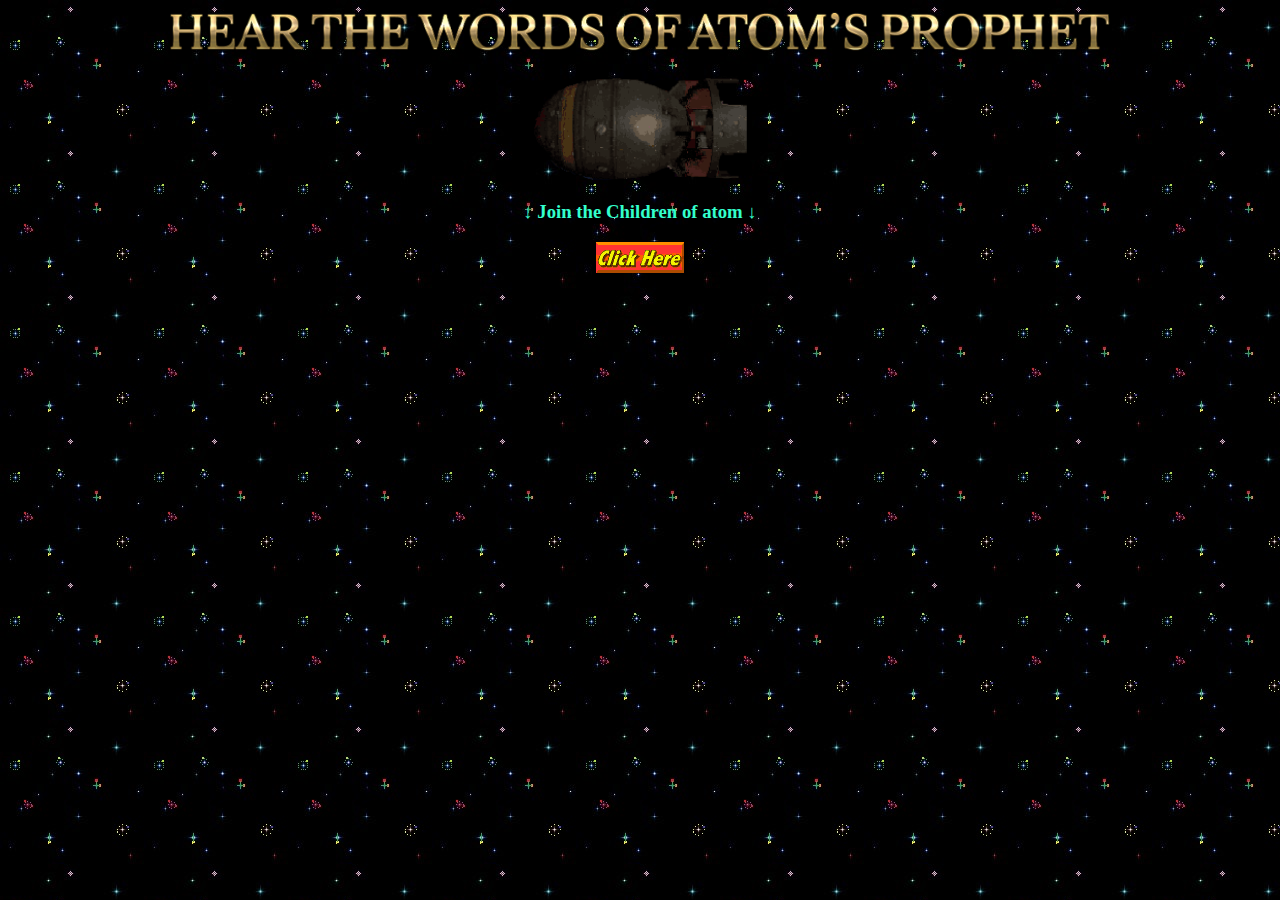
<file: index.html>
<html>
<head>
<link rel="icon" type="image/x-icon" href="img/favicon.ico">
<link rel="stylesheet" href="index.css">
<meta name="viewport" content="width=device-width, initial-scale=1.0">
<meta name="keywords" content="children of atom, faith, Apostles of the Holy Light "</meta>
<title> Welcome to the church of atom</title>
<body bgcolor="#000000" background="img/tile.jpg" text="#33ffcc" 
</head>
<body>
<center><a href ="https://www.youtube.com/@Rad_King"><img src="img/HEAR THE WORDS OF ATOM'S PROPHET.png" alt ="HEAR THE WORDS OF ATOMPS PROPHET"width =75%></img></a></center>
<div class="bomb">
<center><img src="img/atombomb_a.png"alt = "atoms holy relic"></img></center>
</div>
<article>
<center><h3>↓ Join the Children of atom ↓</h3></center>
<center><a href="join.html"><img src="img/ch_to_join.gif"alt="click here to join the children of atom"></img></a></center>


</article>
</body>
</html>
</file>
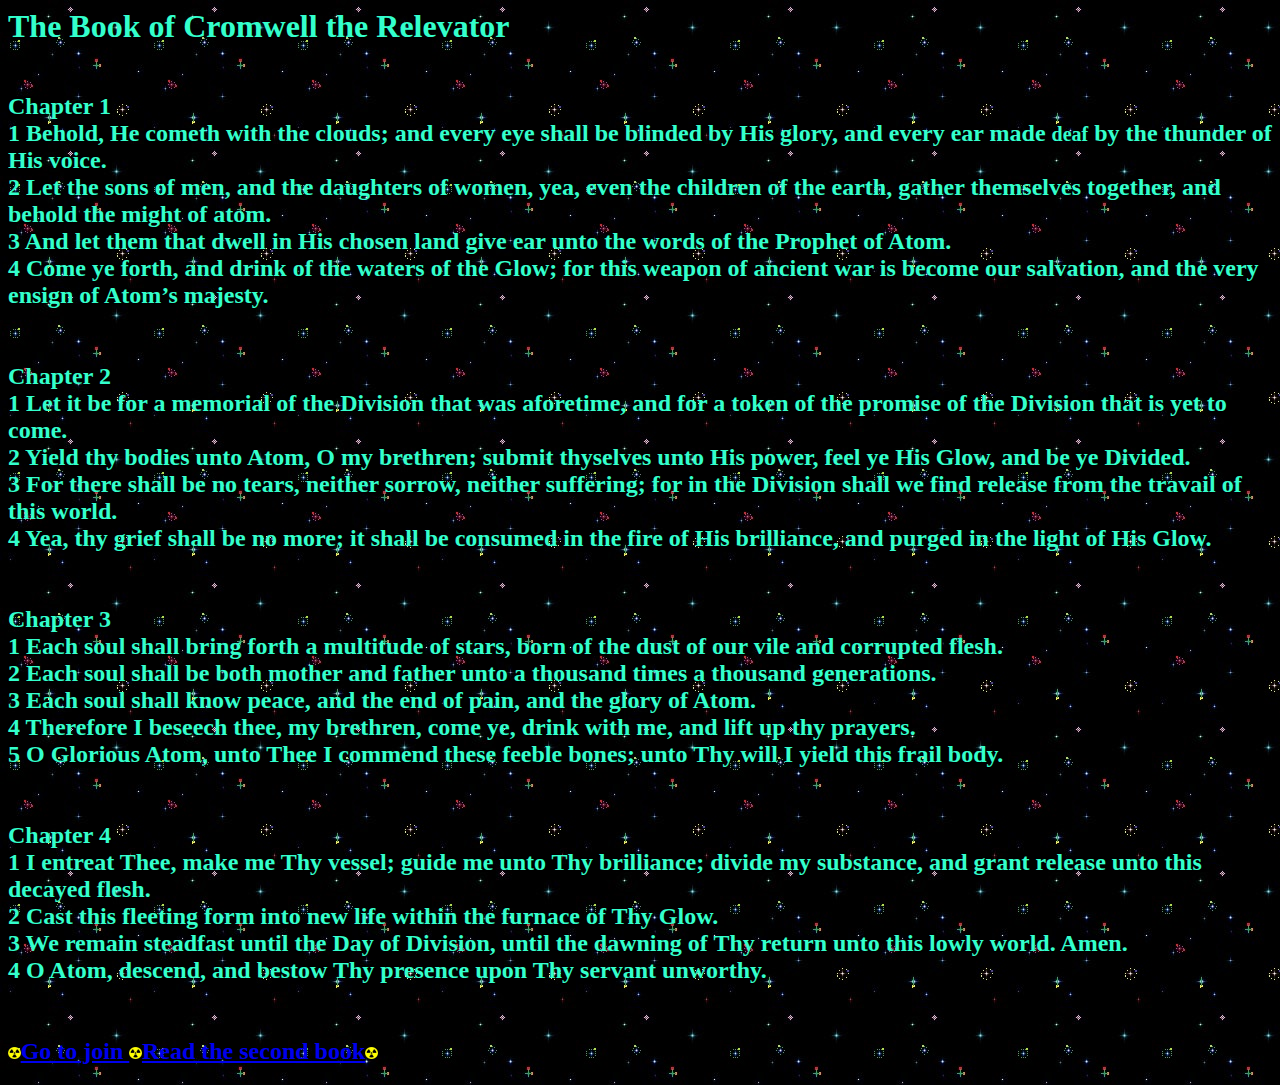
<file: book1.html>
<html>
<head>
<link rel="icon" type="image/x-icon" href="img/favicon.ico">

<meta name="viewport" content="width=device-width, initial-scale=1.0">
<meta name="keywords" content="children of atom, faith, Apostles of the Holy Light "</meta>
<title> Book One of Atom's Holy Scriptures</title>
<body bgcolor="#000000" background="img/tile.jpg" text="#33ffcc" 
</head>
<body>

<article>


<h1>The Book of Cromwell the Relevator</h1>
<h2>
<br>
Chapter 1<br>
1 Behold, He cometh with the clouds; and every eye shall be blinded by His glory, and every ear made <small>deaf</small> by the thunder of His voice.<br>
2 Let the sons of men, and the daughters of women, yea, even the children of the earth, gather themselves together, and behold the might of atom.<br>
3 And let them that dwell in His chosen land give ear unto the words of the Prophet of Atom.<br>
4 Come ye forth, and drink of the waters of the Glow; for this weapon of ancient war is become our salvation, and the very ensign of Atom’s majesty.<br>
<br><br>
Chapter 2<br>
1 Let it be for a memorial of the Division that was aforetime, and for a token of the promise of the Division that is yet to come.<br>
2 Yield thy bodies unto Atom, O my brethren; submit thyselves unto His power, feel ye His Glow, and be ye Divided.<br>
3 For there shall be no tears, neither sorrow, neither suffering; for in the Division shall we find release from the travail of this world.<br>
4 Yea, thy grief shall be no more; it shall be consumed in the fire of His brilliance, and purged in the light of His Glow.<br>
<br><br>
Chapter 3<br>
1 Each soul shall bring forth a multitude of stars, born of the dust of our vile and corrupted flesh.<br>
2 Each soul shall be both mother and father unto a thousand times a thousand generations.<br>
3 Each soul shall know peace, and the end of pain, and the glory of Atom.<br>
4 Therefore I beseech thee, my brethren, come ye, drink with me, and lift up thy prayers.<br>
5 O Glorious Atom, unto Thee I commend these feeble bones; unto Thy will I yield this frail body.<br>
<br><br>
Chapter 4<br>
1 I entreat Thee, make me Thy vessel; guide me unto Thy brilliance; divide my substance, and grant release unto this decayed flesh.<br>
2 Cast this fleeting form into new life within the furnace of Thy Glow.<br>
3 We remain steadfast until the Day of Division, until the dawning of Thy return unto this lowly world. Amen.<br>
4 O Atom, descend, and bestow Thy presence upon Thy servant unworthy.<br>
<br><br>
<img src="img/trifoil.png"width="1%"></img><a href="join.html">Go to join   </a><img src="img/trifoil.png"width="1%"></img><a href="book2.html">Read the second book</a><img src="img/trifoil.png"width="1%"></img>
</h2>

</article>

</body>
</html>
</file>
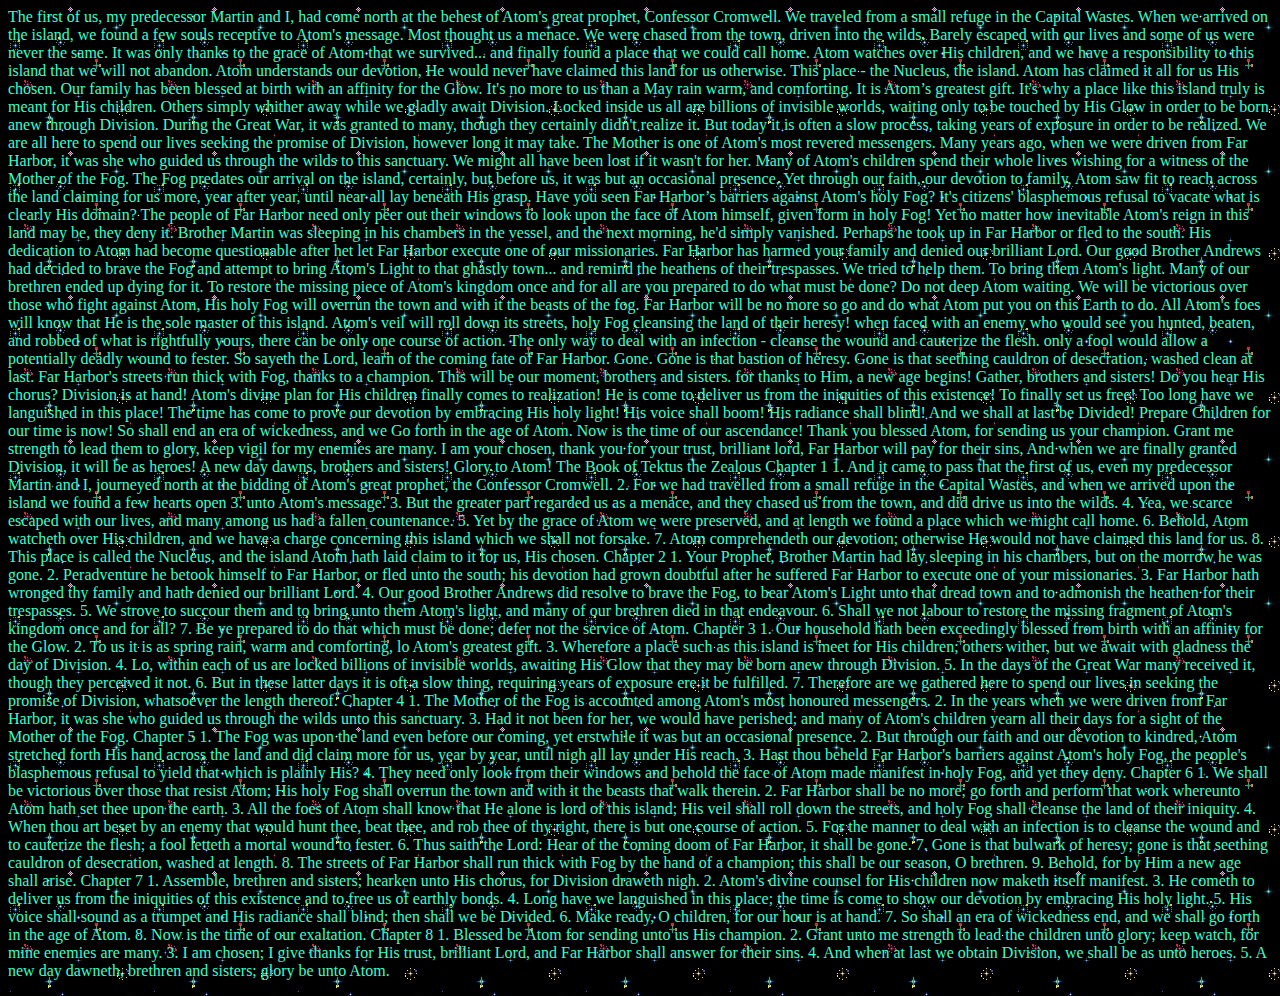
<file: book2.html>
<html>
<head>
<link rel="icon" type="image/x-icon" href="img/favicon.ico">

<meta name="viewport" content="width=device-width, initial-scale=1.0">
<meta name="keywords" content="children of atom, faith, Apostles of the Holy Light "</meta>
<title>book two of atoms holy scriptures</title>
</head>
<body bgcolor="#000000" background="img/tile.jpg" text="#33ffcc" 
<article>
<p>
The first of us, my predecessor Martin and I, had come north at the behest of Atom's great prophet, Confessor Cromwell.  We traveled from a small refuge in the Capital Wastes. When we arrived on the island, we found a few souls receptive to Atom's message.  Most thought us a menace. We were chased from the town, driven into the wilds. Barely escaped with our lives and some of us were never the same.  It was only thanks to the grace of Atom that we survived... and finally found a place that we could call home.  Atom watches over His children, and we have a responsibility to this island that we will not abandon.  Atom understands our devotion, He would never have claimed this land for us otherwise.  This place - the Nucleus, the island. Atom has claimed it all for us His chosen.

Our family has been blessed at birth with an affinity for the Glow. It's no more to us than a May rain warm, and comforting.  It is Atom’s greatest gift.  It's why a place like this island truly is meant for His children. Others simply whither away while we gladly await Division.  

Locked inside us all are billions of invisible worlds, waiting only to be touched by His Glow in order to be born anew through Division.  During the Great War, it was granted to many, though they certainly didn't realize it.  But today it is often a slow process, taking years of exposure in order to be realized.  We are all here to spend our lives seeking the promise of Division, however long it may take.  

The Mother is one of Atom's most revered messengers.  Many years ago, when we were driven from Far Harbor, it was she who guided us through the wilds to this sanctuary.  We might all have been lost if it wasn't for her.  Many of Atom's children spend their whole lives wishing for a witness of the Mother of the Fog.

The Fog predates our arrival on the island, certainly, but before us, it was but an occasional presence. Yet through our faith, our devotion to family, Atom saw fit to reach across the land claiming for us more, year after year, until near all lay beneath His grasp.  Have you seen Far Harbor’s barriers against Atom's holy Fog? It's citizens' blasphemous refusal to vacate what is clearly His domain?  The people of Far Harbor need only peer out their windows to look upon the face of Atom himself, given form in holy Fog!  Yet no matter how inevitable Atom's reign in this land may be, they deny it.

Brother Martin was sleeping in his chambers in the vessel, and the next morning, he'd simply vanished.  Perhaps he took up in Far Harbor or fled to the south. His dedication to Atom had become questionable after het let Far Harbor execute one of our missionaries.  Far Harbor has harmed your family and denied our brilliant Lord.

Our good Brother Andrews had decided to brave the Fog and attempt to bring Atom's Light to that ghastly town... and remind the heathens of their trespasses.  We tried to help them. To bring them Atom's light. Many of our brethren ended up dying for it.  To restore the missing piece of Atom's kingdom once and for all are you prepared to do what must be done?  Do not deep Atom waiting.  We will be victorious over those who fight against Atom, His holy Fog will overrun the town and with it the beasts of the fog.  Far Harbor will be no more so go and do what Atom put you on this Earth to do.  All Atom's foes will know that He is the sole master of this island.  Atom's veil will roll down its streets, holy Fog cleansing the land of their heresy!

when faced with an enemy who would see you hunted, beaten, and robbed of what is rightfully yours, there can be only one course of action.  The only way to deal with an infection - cleanse the wound and cauterize the flesh.  only a fool would allow a potentially deadly wound to fester.

So sayeth the Lord, learn of the coming fate of Far Harbor. Gone. Gone is that bastion of heresy. Gone is that seething cauldron of desecration, washed clean at last. Far Harbor's streets run thick with Fog, thanks to a champion.  This will be our moment, brothers and sisters. for thanks to Him, a new age begins!

Gather, brothers and sisters! Do you hear His chorus? Division is at hand!  Atom's divine plan for His children finally comes to realization!  He is come to deliver us from the iniquities of this existence! To finally set us free!  Too long have we languished in this place! The time has come to prove our devotion by embracing His holy light!  His voice shall boom! His radiance shall blind! And we shall at last be Divided! Prepare Children for our time is now!  So shall end an era of wickedness, and we Go forth in the age of Atom.  Now is the time of our ascendance!

Thank you blessed Atom, for sending us your champion. Grant me strength to lead them to glory, keep vigil for my enemies are many.  I am your chosen, thank you for your trust, brilliant lord, Far Harbor will pay for their sins, And when we are finally granted Division, it will be as heroes! A new day dawns, brothers and sisters!  Glory to Atom!

The Book of Tektus the Zealous

Chapter 1
1. And it came to pass that the first of us, even my predecessor Martin and I, journeyed north at the bidding of Atom's great prophet, the Confessor Cromwell.
2. For we had travelled from a small refuge in the Capital Wastes, and when we arrived upon the island we found a few hearts open 3. unto Atom's message.
3. But the greater part regarded us as a menace, and they chased us from the town, and did drive us into the wilds.
4. Yea, we scarce escaped with our lives, and many among us had a fallen countenance.
5. Yet by the grace of Atom we were preserved, and at length we found a place which we might call home.
6. Behold, Atom watcheth over His children, and we have a charge concerning this island which we shall not forsake.
7. Atom comprehendeth our devotion; otherwise He would not have claimed this land for us.
8. This place is called the Nucleus, and the island Atom hath laid claim to it for us, His chosen.

Chapter 2
1. Your Prophet, Brother Martin had lay sleeping in his chambers, but on the morrow he was gone.
2. Peradventure he betook himself to Far Harbor, or fled unto the south; his devotion had grown doubtful after he suffered Far Harbor to execute one of your missionaries.
3. Far Harbor hath wronged thy family and hath denied our brilliant Lord.
4. Our good Brother Andrews did resolve to brave the Fog, to bear Atom's Light unto that dread town and to admonish the heathen for their trespasses.
5. We strove to succour them and to bring unto them Atom's light, and many of our brethren died in that endeavour.
6. Shall we not labour to restore the missing fragment of Atom's kingdom once and for all?
7. Be ye prepared to do that which must be done; defer not the service of Atom.

Chapter 3
1. Our household hath been exceedingly blessed from birth with an affinity for the Glow.
2. To us it is as spring rain, warm and comforting, lo Atom's greatest gift.
3. Wherefore a place such as this island is meet for His children; others wither, but we await with gladness the day of Division.
4. Lo, within each of us are locked billions of invisible worlds, awaiting His Glow that they may be born anew through Division.
5. In the days of the Great War many received it, though they perceived it not.
6. But in these latter days it is oft a slow thing, requiring years of exposure ere it be fulfilled.
7. Therefore are we gathered here to spend our lives in seeking the promise of Division, whatsoever the length thereof.

Chapter 4
1. The Mother of the Fog is accounted among Atom's most honoured messengers.
2. In the years when we were driven from Far Harbor, it was she who guided us through the wilds unto this sanctuary.
3. Had it not been for her, we would have perished; and many of Atom's children yearn all their days for a sight of the Mother of the Fog.

Chapter 5
1. The Fog was upon the land even before our coming, yet erstwhile it was but an occasional presence.
2. But through our faith and our devotion to kindred, Atom stretched forth His hand across the land and did claim more for us, year by year, until nigh all lay under His reach.
3. Hast thou beheld Far Harbor's barriers against Atom's holy Fog, the people's blasphemous refusal to yield that which is plainly His?
4. They need only look from their windows and behold the face of Atom made manifest in holy Fog, and yet they deny.


Chapter 6
1. We shall be victorious over those that resist Atom; His holy Fog shall overrun the town and with it the beasts that walk therein.
2. Far Harbor shall be no more; go forth and perform that work whereunto Atom hath set thee upon the earth.
3. All the foes of Atom shall know that He alone is lord of this island; His veil shall roll down the streets, and holy Fog shall cleanse the land of their iniquity.
4. When thou art beset by an enemy that would hunt thee, beat thee, and rob thee of thy right, there is but one course of action.
5. For the manner to deal with an infection is to cleanse the wound and to cauterize the flesh; a fool letteth a mortal wound to fester.
6. Thus saith the Lord: Hear of the coming doom of Far Harbor, it shall be gone.
7. Gone is that bulwark of heresy; gone is that seething cauldron of desecration, washed at length.
8. The streets of Far Harbor shall run thick with Fog by the hand of a champion; this shall be our season, O brethren.
9. Behold, for by Him a new age shall arise.

Chapter 7
1. Assemble, brethren and sisters; hearken unto His chorus, for Division draweth nigh.
2. Atom's divine counsel for His children now maketh itself manifest.
3. He cometh to deliver us from the iniquities of this existence and to free us of earthly bonds.
4. Long have we languished in this place; the time is come to show our devotion by embracing His holy light.
5. His voice shall sound as a trumpet and His radiance shall blind; then shall we be Divided.
6. Make ready, O children, for our hour is at hand.
7. So shall an era of wickedness end, and we shall go forth in the age of Atom.
8. Now is the time of our exaltation.

Chapter 8
1. Blessed be Atom for sending unto us His champion.
2. Grant unto me strength to lead the children unto glory; keep watch, for mine enemies are many.
3. I am chosen; I give thanks for His trust, brilliant Lord, and Far Harbor shall answer for their sins.
4. And when at last we obtain Division, we shall be as unto heroes.
5. A new day dawneth, brethren and sisters; glory be unto Atom.
</p>
</article>


<body>
</body>
</html>
</file>
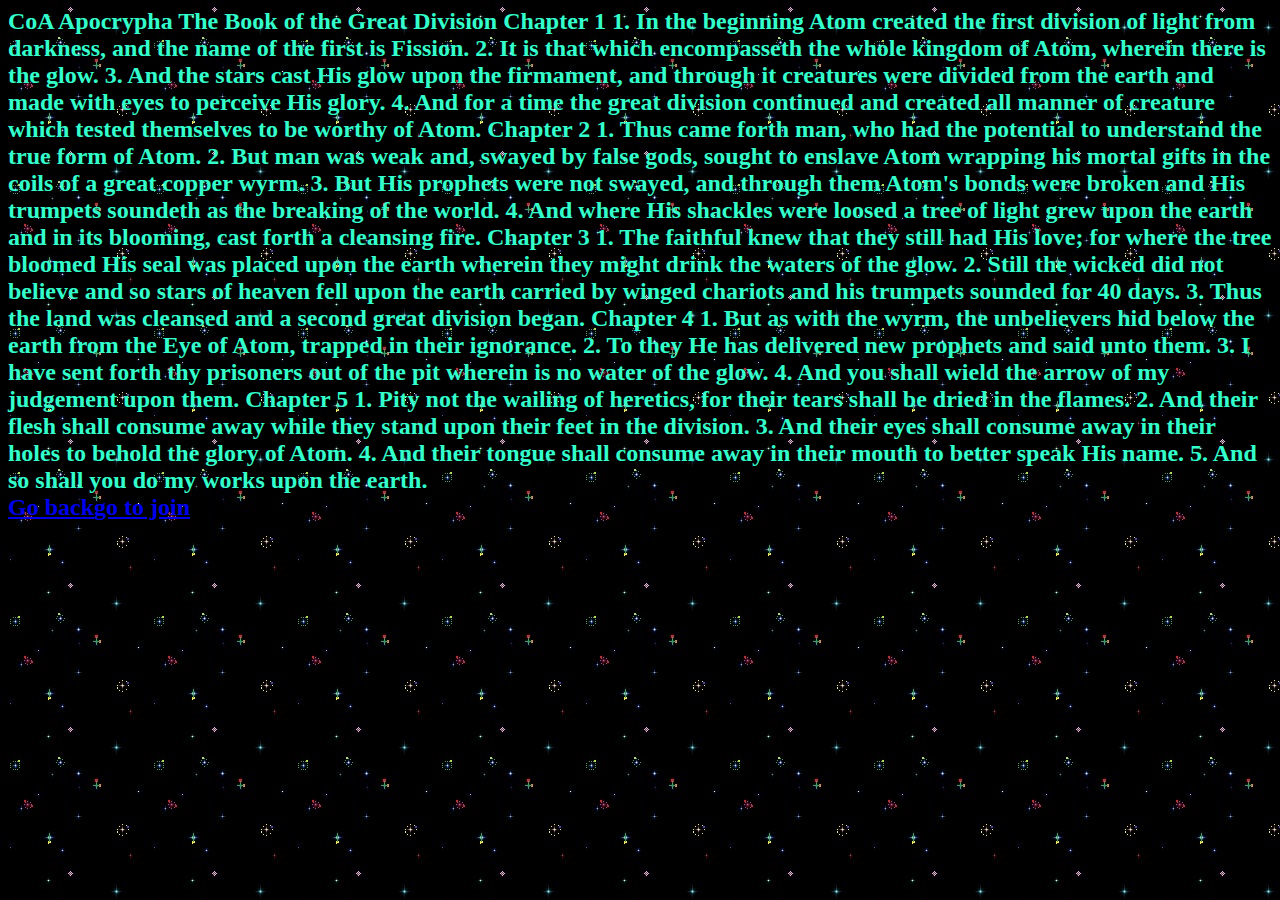
<file: book3.html>
<html>
<head>
<link rel="icon" type="image/x-icon" href="img/favicon.ico">

<meta name="viewport" content="width=device-width, initial-scale=1.0">
<meta name="keywords" content="children of atom, faith, Apostles of the Holy Light "</meta>
<title>book three of atoms holy scriptures</title>
</head>
<body bgcolor="#000000" background="img/tile.jpg" text="#33ffcc" 
<article>
<h2>
CoA Apocrypha

The Book of the Great Division 

Chapter 1
1. In the beginning Atom created the first division of light from darkness, and the name of the first is Fission.
2. It is that which encompasseth the whole kingdom of Atom, wherein there is the glow.
3. And the stars cast His glow upon the firmament, and through it creatures were divided from the earth and made with eyes to perceive His glory.
4. And for a time the great division continued and created all manner of creature which tested themselves to be worthy of Atom.

Chapter 2
1. Thus came forth man, who had the potential to understand the true form of Atom.
2. But man was weak and, swayed by false gods, sought to enslave Atom wrapping his mortal gifts in the coils of a great copper wyrm.
3. But His prophets were not swayed, and through them Atom's bonds were broken and His trumpets soundeth as the breaking of the world.
4. And where His shackles were loosed a tree of light grew upon the earth and in its blooming, cast forth a cleansing fire.

Chapter 3
1. The faithful knew that they still had His love; for where the tree bloomed His seal was placed upon the earth wherein they might drink the waters of the glow.
2. Still the wicked did not believe and so stars of heaven fell upon the earth carried by winged chariots and his trumpets sounded for 40 days.
3. Thus the land was cleansed and a second great division began.

Chapter 4
1. But as with the wyrm, the unbelievers hid below the earth from the Eye of Atom, trapped in their ignorance.
2. To they He has delivered new prophets and said unto them.
3. I have sent forth thy prisoners out of the pit wherein is no water of the glow.
4. And you shall wield the arrow of my judgement upon them.

Chapter 5
1. Pity not the wailing of heretics, for their tears shall be dried in the flames.
2. And their flesh shall consume away while they stand upon their feet in the division.
3. And their eyes shall consume away in their holes to behold the glory of Atom.
4. And their tongue shall consume away in their mouth to better speak His name.
5. And so shall you do my works upon the earth.

<br>
<a href="book2.html">Go back</a><a href="join.html">go to join</a>
</h2>
</article>


<body>
</body>
</html>
</file>
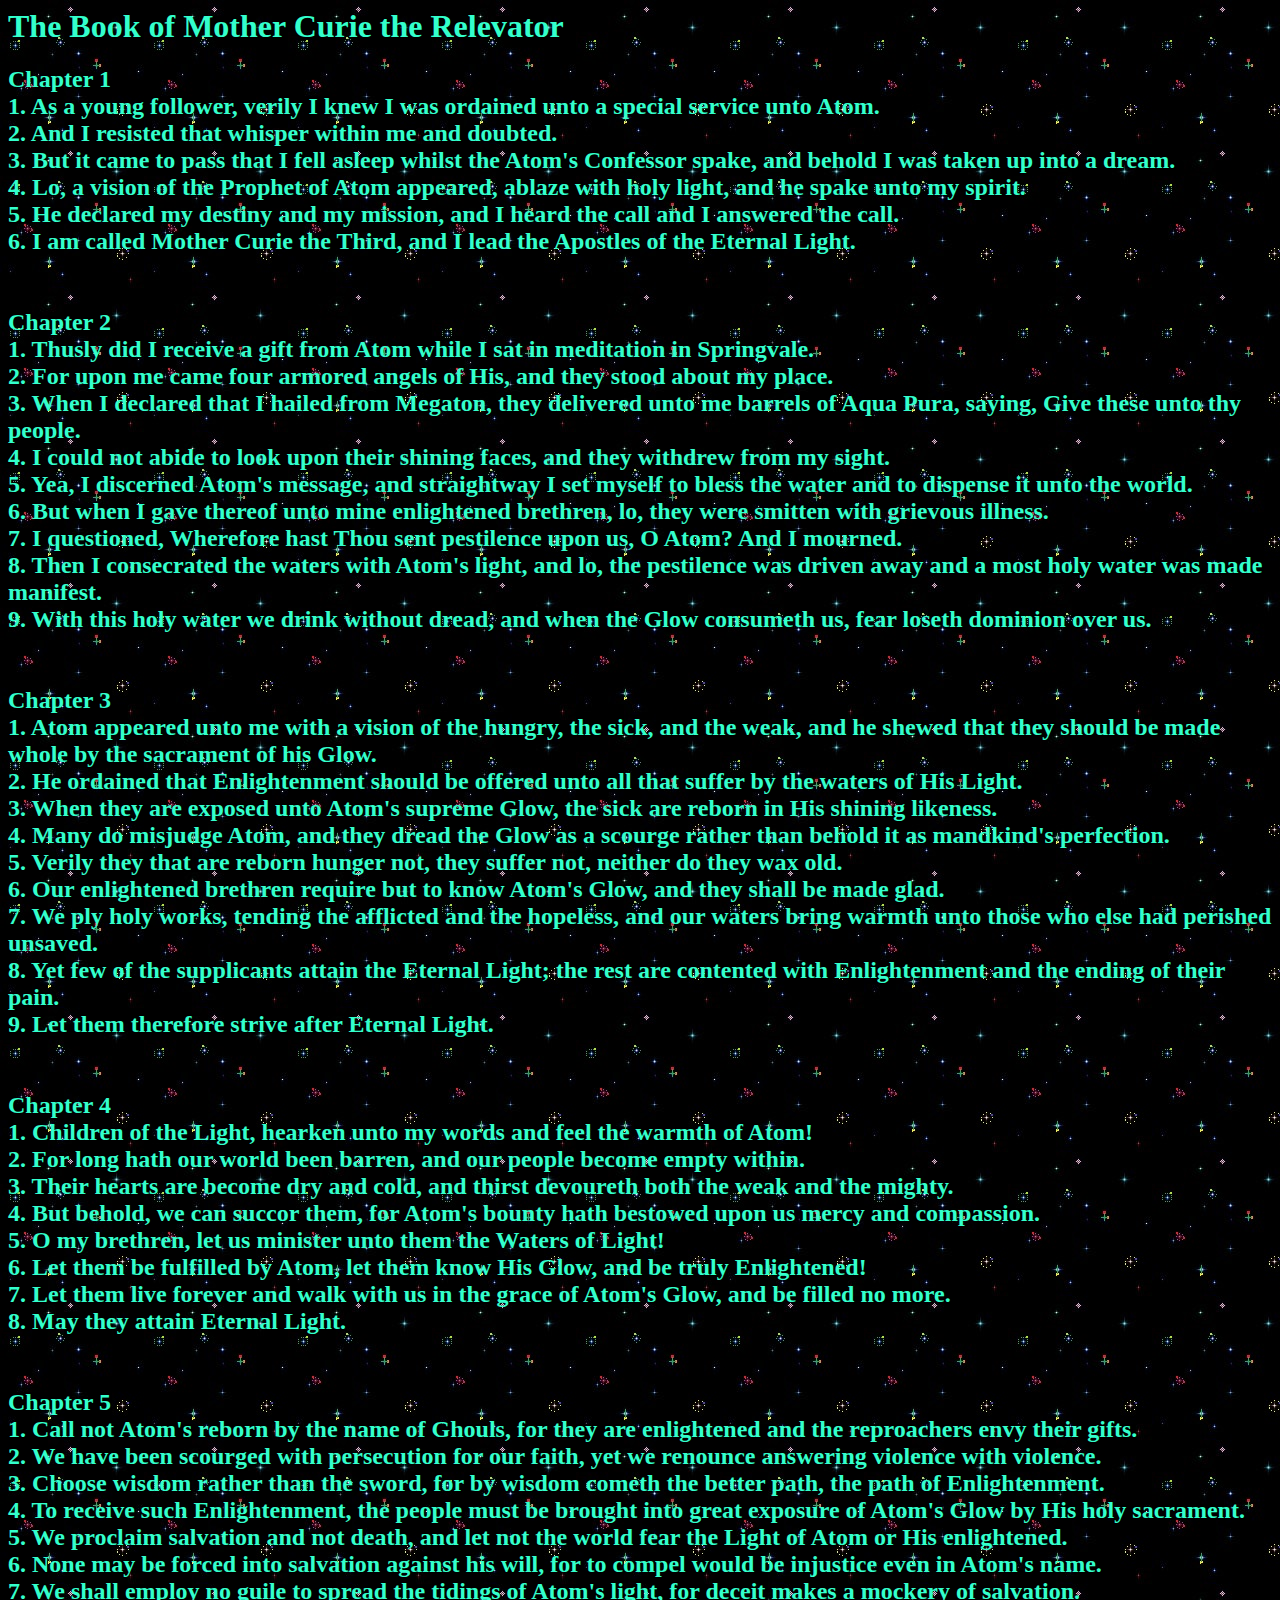
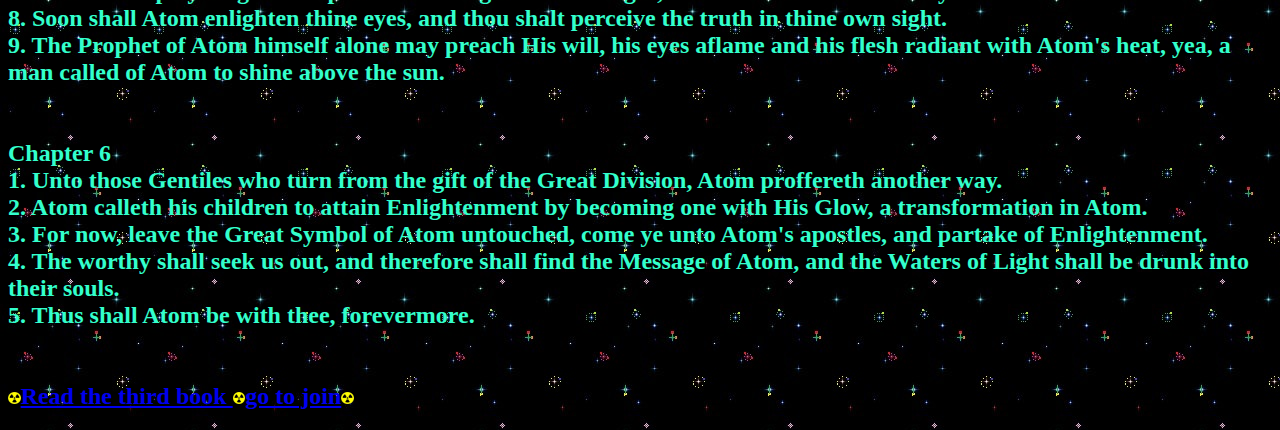
<file: book4.html>
<html>
<head>
<link rel="icon" type="image/x-icon" href="img/favicon.ico">

<meta name="viewport" content="width=device-width, initial-scale=1.0">
<meta name="keywords" content="children of atom, faith, Apostles of the Holy Light,The Book of the Great Division "</meta>
<title>book four of atoms holy scriptures</title>
</head>
<body bgcolor="#000000" background="img/tile.jpg" text="#33ffcc" 
<article>

<h1>The Book of Mother Curie the Relevator</h1>
<h2>
Chapter 1<br>
1. As a young follower, verily I knew I was ordained unto a special service unto Atom.  <br>
2. And I resisted that whisper within me and doubted. <br>
3. But it came to pass that I fell asleep whilst the Atom's Confessor spake, and behold I was taken up into a dream.  <br>
4. Lo, a vision of the Prophet of Atom appeared, ablaze with holy light, and he spake unto my spirit.  <br>
5. He declared my destiny and my mission, and I heard the call and I answered the call.  <br>
6. I am called Mother Curie the Third, and I lead the Apostles of the Eternal Light.<br>
<br><br>
Chapter 2<br>
1. Thusly did I receive a gift from Atom while I sat in meditation in Springvale.  <br>
2. For upon me came four armored angels of His, and they stood about my place.  <br>
3. When I declared that I hailed from Megaton, they delivered unto me barrels of Aqua Pura, saying, Give these unto thy people.  <br>
4. I could not abide to look upon their shining faces, and they withdrew from my sight.  <br>
5. Yea, I discerned Atom's message, and straightway I set myself to bless the water and to dispense it unto the world.  <br>
6. But when I gave thereof unto mine enlightened brethren, lo, they were smitten with grievous illness.  <br>
7. I questioned, Wherefore hast Thou sent pestilence upon us, O Atom? And I mourned.  <br>
8. Then I consecrated the waters with Atom's light, and lo, the pestilence was driven away and a most holy water was made manifest.  <br>
9. With this holy water we drink without dread, and when the Glow consumeth us, fear loseth dominion over us.<br>
<br><br>
Chapter 3<br>
1. Atom appeared unto me with a vision of the hungry, the sick, and the weak, and he shewed that they should be made whole by the sacrament of his Glow.  <br>
2. He ordained that Enlightenment should be offered unto all that suffer by the waters of His Light.  <br>
3. When they are exposed unto Atom's supreme Glow, the sick are reborn in His shining likeness.  <br>
4. Many do misjudge Atom, and they dread the Glow as a scourge rather than behold it as mandkind's perfection.  <br>
5. Verily they that are reborn hunger not, they suffer not, neither do they wax old.  <br>
6. Our enlightened brethren require but to know Atom's Glow, and they shall be made glad.  <br>
7. We ply holy works, tending the afflicted and the hopeless, and our waters bring warmth unto those who else had perished unsaved.  <br>
8. Yet few of the supplicants attain the Eternal Light; the rest are contented with Enlightenment and the ending of their pain.  <br>
9. Let them therefore strive after Eternal Light.<br>
<br><br>
Chapter 4<br>
1. Children of the Light, hearken unto my words and feel the warmth of Atom!  <br>
2. For long hath our world been barren, and our people become empty within.  <br>
3. Their hearts are become dry and cold, and thirst devoureth both the weak and the mighty.  <br>
4. But behold, we can succor them, for Atom's bounty hath bestowed upon us mercy and compassion.  <br>
5. O my brethren, let us minister unto them the Waters of Light!  <br>
6. Let them be fulfilled by Atom, let them know His Glow, and be truly Enlightened!  <br>
7. Let them live forever and walk with us in the grace of Atom's Glow, and be filled no more.  <br>
8. May they attain Eternal Light.<br>
<br><br>
Chapter 5<br>
1. Call not Atom's reborn by the name of Ghouls, for they are enlightened and the reproachers envy their gifts.  <br>
2. We have been scourged with persecution for our faith, yet we renounce answering violence with violence.  <br>
3. Choose wisdom rather than the sword, for by wisdom cometh the better path, the path of Enlightenment. <br>
4. To receive such Enlightenment, the people must be brought into great exposure of Atom's Glow by His holy sacrament.  <br>
5. We proclaim salvation and not death, and let not the world fear the Light of Atom or His enlightened.  <br>
6. None may be forced into salvation against his will, for to compel would be injustice even in Atom's name.  <br>
7. We shall employ no guile to spread the tidings of Atom's light, for deceit makes a mockery of salvation.  <br>
8. Soon shall Atom enlighten thine eyes, and thou shalt perceive the truth in thine own sight.  <br>
9. The Prophet of Atom himself alone may preach His will, his eyes aflame and his flesh radiant with Atom's heat, yea, a man called of Atom to shine above the sun.<br>
<br><br>
Chapter 6<br>
1. Unto those Gentiles who turn from the gift of the Great Division, Atom proffereth another way.  <br>
2. Atom calleth his children to attain Enlightenment by becoming one with His Glow, a transformation in Atom.  <br>
3. For now, leave the Great Symbol of Atom untouched, come ye unto Atom's apostles, and partake of Enlightenment.  <br>
4. The worthy shall seek us out, and therefore shall find the Message of Atom, and the Waters of Light shall be drunk into their souls.  <br>
5. Thus shall Atom be with thee, forevermore.<br>
<br>
<br>
<img src="img/trifoil.png"width="1%"></img><a href="book3.html">Read the third book   </a><img src="img/trifoil.png"width="1%"></img><a href="join.html">go to join</a><img src="img/trifoil.png"width="1%"></img>
</h2>
</article>


<body>
</body>
</html>
</file>
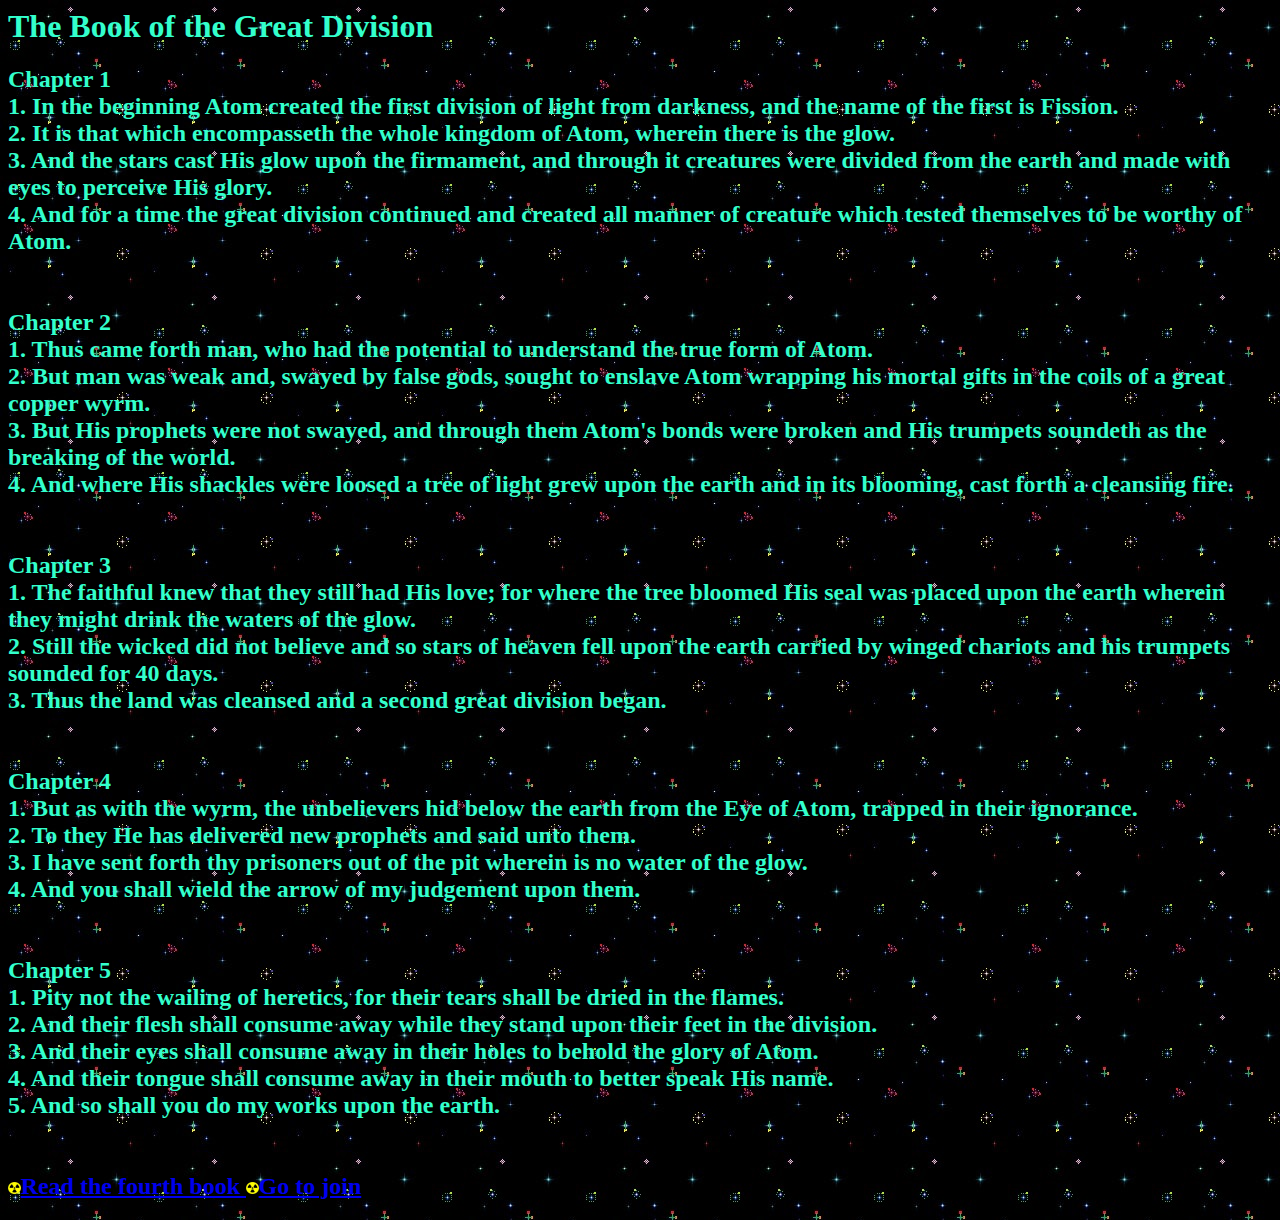
<file: book5.html>
<html>
<head>
<link rel="icon" type="image/x-icon" href="img/favicon.ico">

<meta name="viewport" content="width=device-width, initial-scale=1.0">
<meta name="keywords" content="children of atom, faith, Apostles of the Holy Light,The Book of the Great Division "</meta>
<title>Atomic Apocrypha</title>
</head>
<body bgcolor="#000000" background="img/tile.jpg" text="#33ffcc" 
<article>


<h1>The Book of the Great Division </h1>
<h2>
Chapter 1<br>
1. In the beginning Atom created the first division of light from darkness, and the name of the first is Fission.<br>
2. It is that which encompasseth the whole kingdom of Atom, wherein there is the glow.<br>
3. And the stars cast His glow upon the firmament, and through it creatures were divided from the earth and made with eyes to perceive His glory.<br>
4. And for a time the great division continued and created all manner of creature which tested themselves to be worthy of Atom.<br>
<br><br>
Chapter 2<br>
1. Thus came forth man, who had the potential to understand the true form of Atom.<br>
2. But man was weak and, swayed by false gods, sought to enslave Atom wrapping his mortal gifts in the coils of a great copper wyrm.<br>
3. But His prophets were not swayed, and through them Atom's bonds were broken and His trumpets soundeth as the breaking of the world.<br>
4. And where His shackles were loosed a tree of light grew upon the earth and in its blooming, cast forth a cleansing fire.<br>
<br><br>
Chapter 3<br>
1. The faithful knew that they still had His love; for where the tree bloomed His seal was placed upon the earth wherein they might drink the waters of the glow.<br>
2. Still the wicked did not believe and so stars of heaven fell upon the earth carried by winged chariots and his trumpets sounded for 40 days.<br>
3. Thus the land was cleansed and a second great division began.<br>
<br><br>
Chapter 4<br>
1. But as with the wyrm, the unbelievers hid below the earth from the Eye of Atom, trapped in their ignorance.<br>
2. To they He has delivered new prophets and said unto them.<br>
3. I have sent forth thy prisoners out of the pit wherein is no water of the glow.<br>
4. And you shall wield the arrow of my judgement upon them.<br>
<br><br>
Chapter 5<br>
1. Pity not the wailing of heretics, for their tears shall be dried in the flames.<br>
2. And their flesh shall consume away while they stand upon their feet in the division.<br>
3. And their eyes shall consume away in their holes to behold the glory of Atom.<br>
4. And their tongue shall consume away in their mouth to better speak His name.<br>
5. And so shall you do my works upon the earth.<br>
<br>
<br>
<img src="img/trifoil.png"width="1%"></img><a href="book4.html">Read the fourth book   <img src="img/trifoil.png"width="1%"></img><a href="join.html">Go to join   </a>
</h2>
</article>


<body>
</body>
</html>
</file>
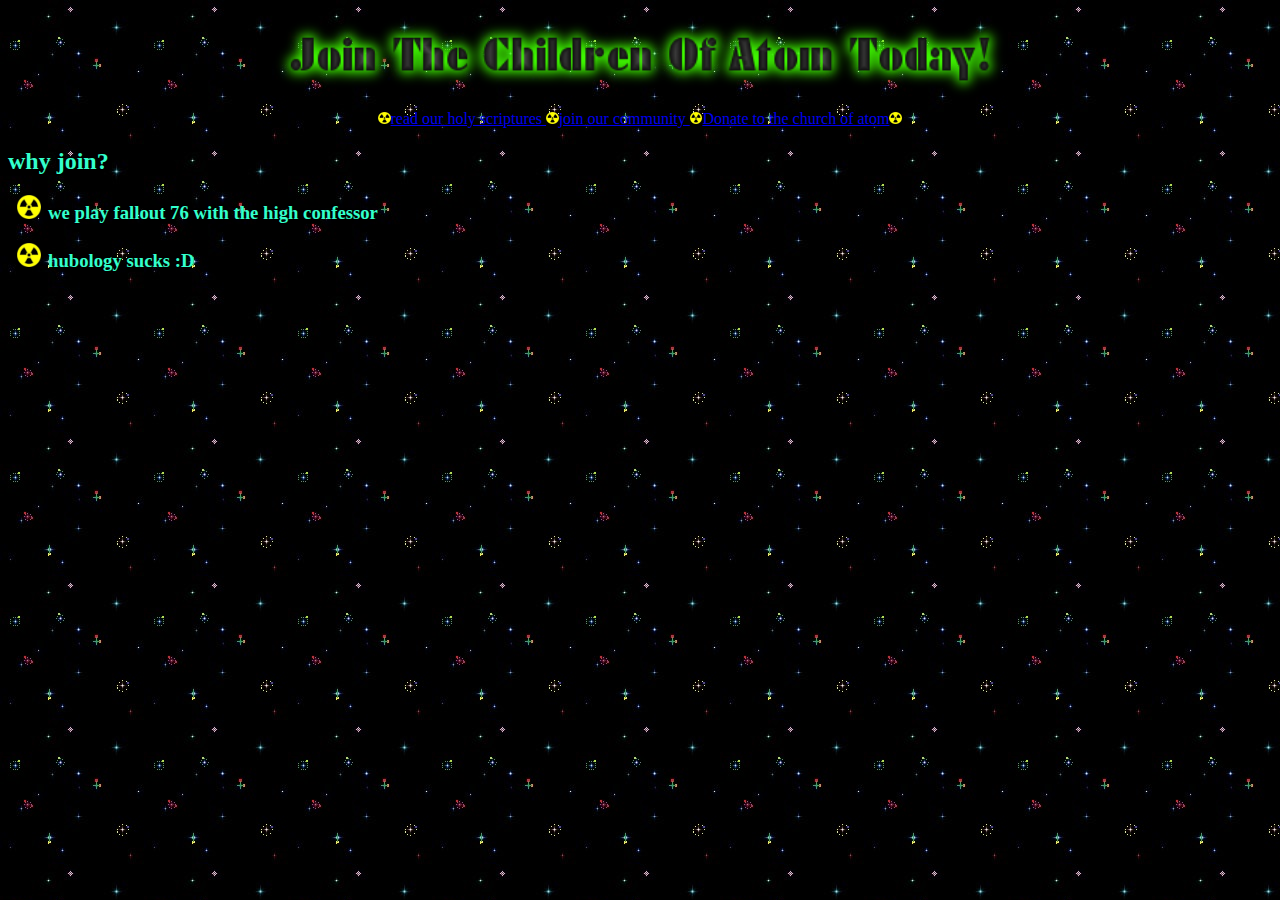
<file: join.html>
<html>
<head>
<link rel="icon" type="image/x-icon" href="img/favicon.ico">
<link rel="stylesheet" href="index.css">
<meta name="viewport" content="width=device-width, initial-scale=1.0">
<meta name="keywords" content="children of atom, faith, Apostles of the Holy Light "</meta>
<title>Join the church of atom</title>
</head>
<body bgcolor="#000000" background="img/tile.jpg" text="#33ffcc" >
<center> <img src="img/JoinCOA.png"alt ="join the coa today!"width="60%"> </img> </center>

<center><article><img src="img/trifoil.png"width="1%"></img><a href="book1.html">read our holy scriptures   </a><img src="img/trifoil.png"width="1%"></img><a href="http://discord.gg/ESxnaV5a3s">join our community   </a><img src="img/trifoil.png"width="1%"></img><a href="https://www.patreon.com/c/RadKing/home">Donate to the church of atom</a><img src="img/trifoil.png"width="1%"></img></article></center>

<article>
<h2>why join?</h2>
<ul>

<li class="list"><h3>we play fallout 76 with the high confessor </h3></li>
<li class="list"><h3>hubology sucks :D</h3></li>


</ul>
</article>
</body>
</html>
</file>
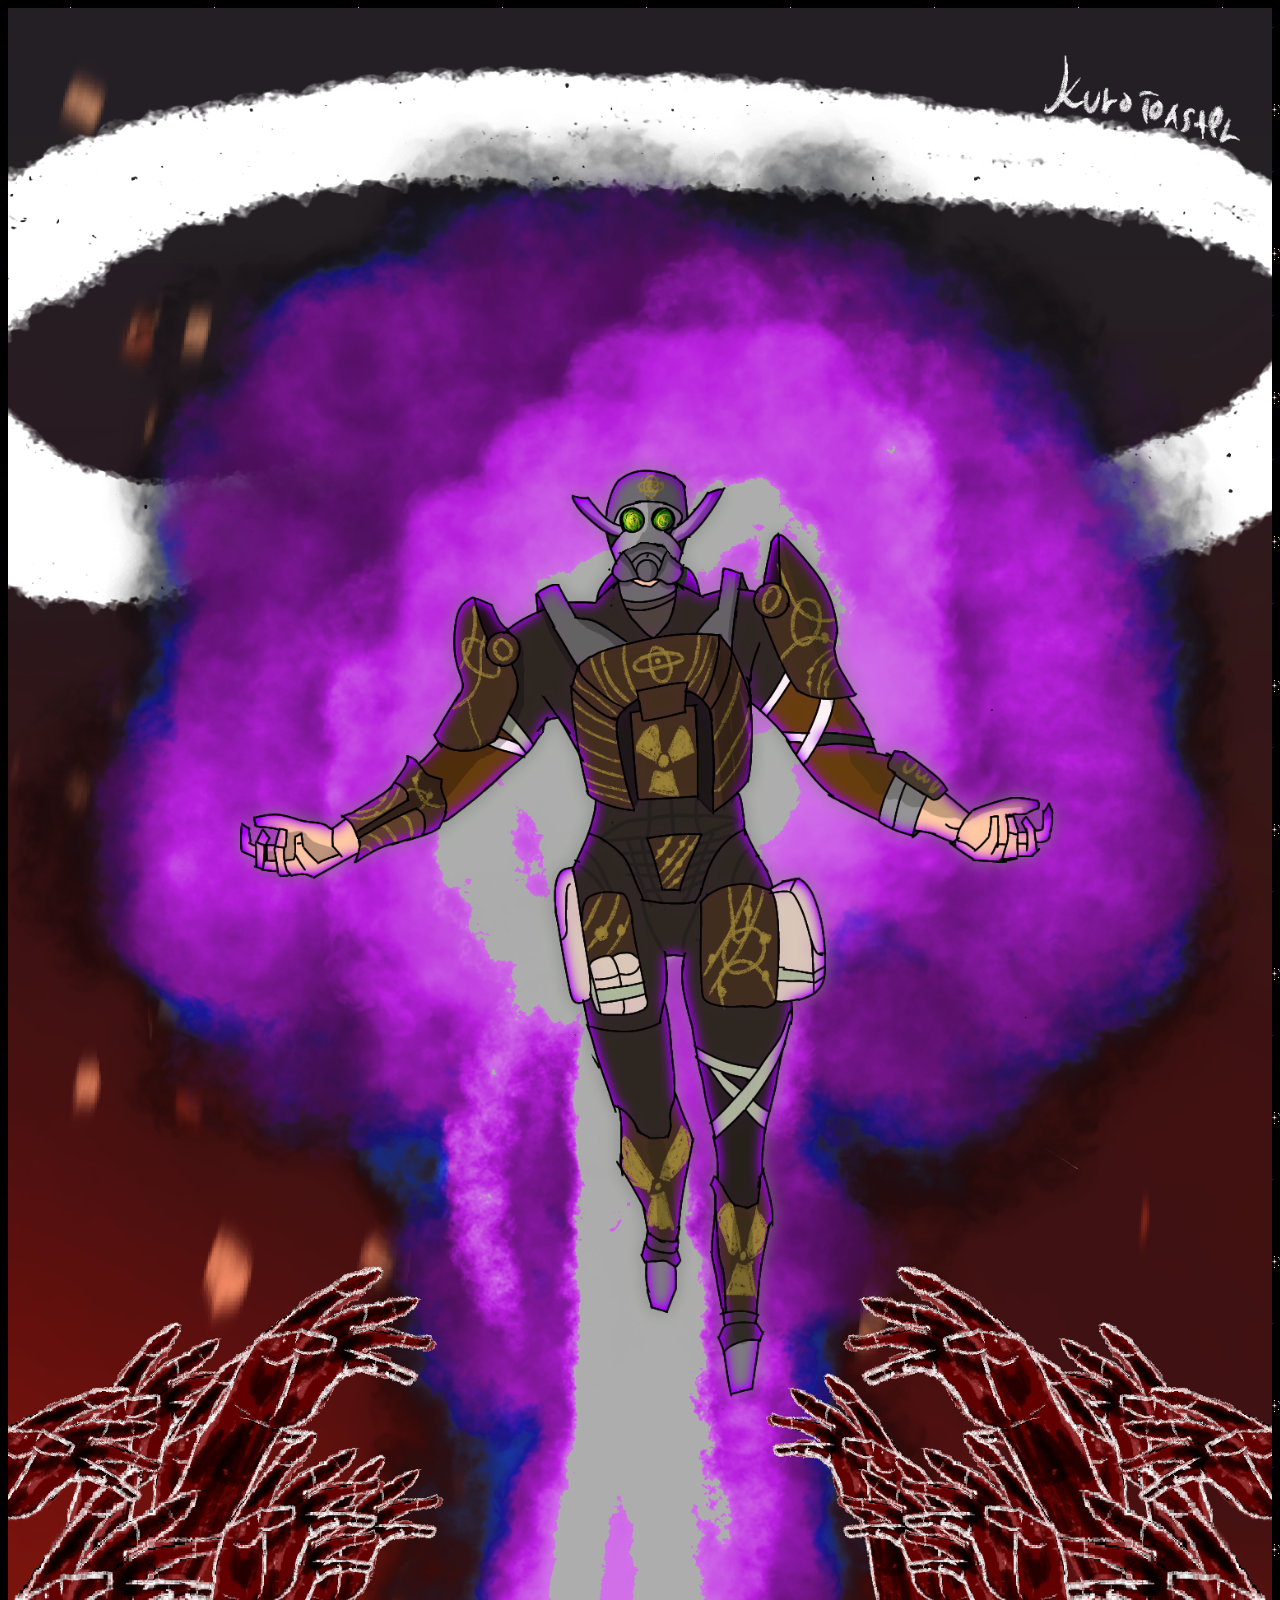
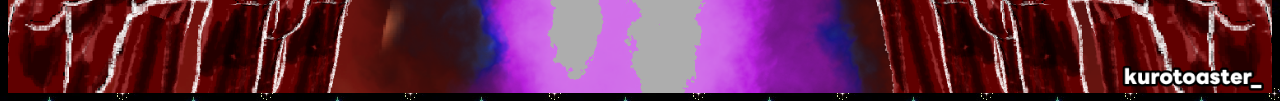
<file: toaster.html>
<html>
<head>
<link rel="icon" type="image/x-icon" href="img/favicon.ico">
<link rel="stylesheet" href="index.css">
<meta name="viewport" content="width=device-width, initial-scale=1.0">
<meta name="keywords" content="children of atom, faith, Apostles of the Holy Light "</meta>
<title> ATOM ENRAGED</title>
<body bgcolor="#000000" background="img/tile.jpg" text="#33ffcc" 
</head>
<div class="toaster">
<body><img src="img/toaster.png" width="100%"height="auto"></img>
</div>
</head>
</body>
</file>
<file: index.css>
#images {
    margin:50px;
    padding:50px;
}
@import "compass/css3";

.bomb { 
  display: block; 
  margin: 20px auto;
  cursor: pointer;
  
  &:active {
    animation: vibrate 0.1s infinite;
  }
}

@keyframes vibrate {
  50% { transform: rotate(1deg) translateX(1px); }
  100% { transform: rotate(-1deg) translateX(-1px); }
}
.center-screen {
  display: flex;
  justify-content: center;
  align-items: center;
  text-align: center;
  min-height: 100vh;
}
.list {
  list-style-image: url("img/trifoil.png");
}
</file>
